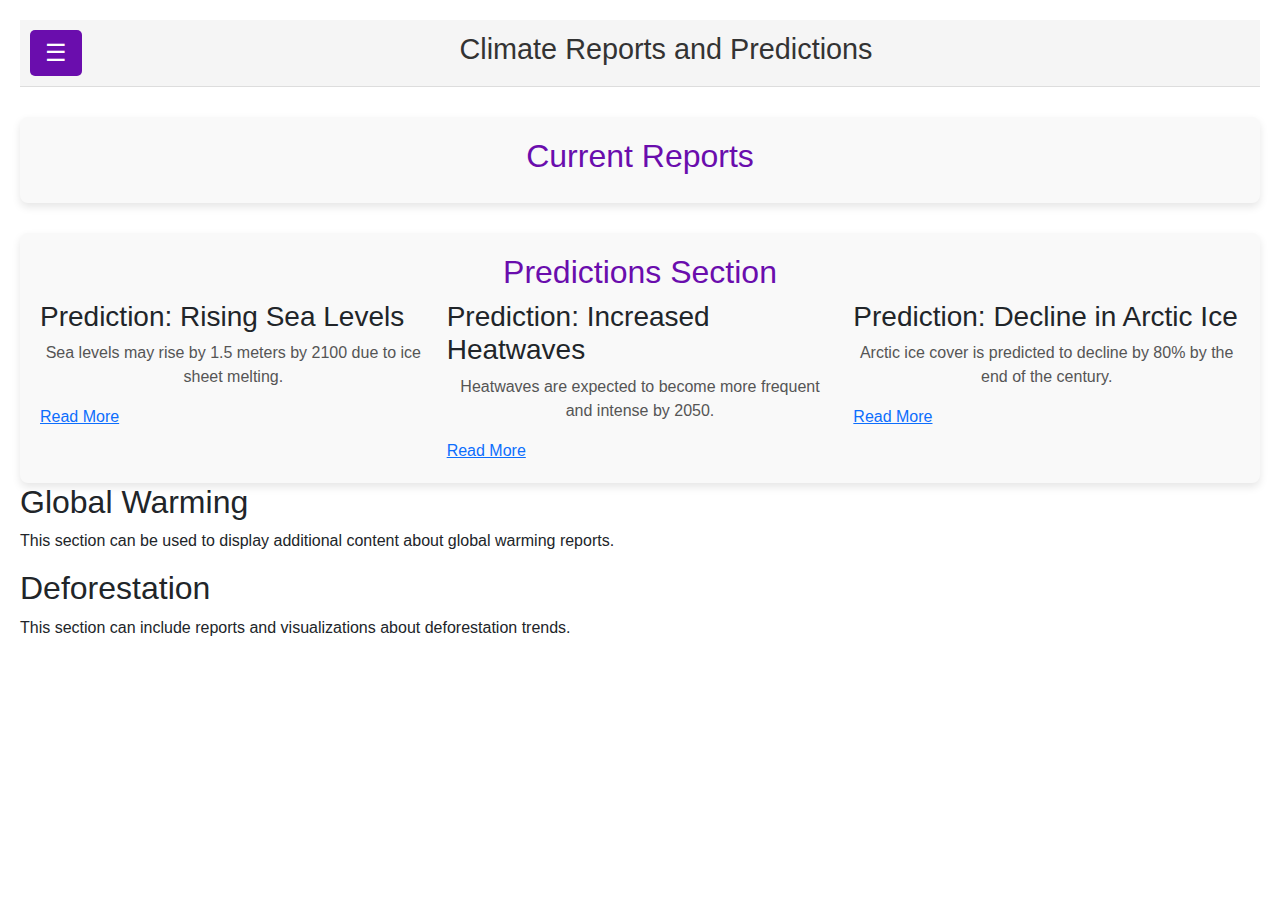
<file: reports.html>
<!DOCTYPE html>
<html lang="en">

<head>
    <meta charset="UTF-8">
    <meta name="viewport" content="width=device-width, initial-scale=1.0">
    <title>Climate Reports</title>

   
    <link href="https://cdn.jsdelivr.net/npm/bootstrap@5.3.0/dist/css/bootstrap.min.css" rel="stylesheet">
    <script src="https://cdn.jsdelivr.net/npm/bootstrap@5.3.0/dist/js/bootstrap.bundle.min.js"></script>

    <link rel="stylesheet" href="assets/css/reports.css"> 
</head>

<body>
    
    <div id="sidebar">
        <a href="javascript:void(0)" class="close-btn" onclick="closeSidebar()">&times;</a>

       
        <label for="country-select" class="country-label">Select Country:</label>
        <select id="country-select" class="country-dropdown" onchange="handleCountryChange()">

        </select>

        <a href="#current-section">Current Reports</a>
        <a href="#predictions-section">Predictions Section</a>
        <a href="#global-warming">Global Warming</a>
        <a href="#deforestation">Deforestation</a>
        <a href="index.html">
            <p>- Home -</p>
        
        <a href="Dashboard.html">
            <p>- Dashboard -</p>
          </a>
    </div>

    <div id="main-content">
        <header>
            <button class="open-btn" onclick="openSidebar()">☰</button>
            <h1>Climate Reports and Predictions</h1>
        </header>

      
        <section id="current-section">
            <h2>Current Reports</h2>
            <div id="weather-data" class="grid-container">
                
            </div>
        </section>

       
        <section id="predictions-section">
            <h2>Predictions Section</h2>
            <div id="predictions-container" class="grid-container">
                
            </div>
        </section>

        <section id="global-warming">
            <h2>Global Warming</h2>
            <p>This section can be used to display additional content about global warming reports.</p>
        </section>

        <section id="deforestation">
            <h2>Deforestation</h2>
            <p>This section can include reports and visualizations about deforestation trends.</p>
        </section>
    </div>

    <script src="assets/js/reports.js"></script> 

   
    <script>
        function openSidebar() {
            document.getElementById("sidebar").style.width = "250px";
            document.getElementById("main-content").style.marginLeft = "250px";
        }

        function closeSidebar() {
            document.getElementById("sidebar").style.width = "0";
            document.getElementById("main-content").style.marginLeft = "0";
        }
    </script>
</body>

</html>
</file>
<file: assets/css/reports.css>
body, html {
    margin: 0;
    padding: 0;
    font-family: 'Arial', sans-serif;
    background-color: #ffffff;
  }
  
  header {
    display: flex;
    align-items: center;
    padding: 10px;
    background-color: #f5f5f5;
    border-bottom: 1px solid #ddd;
    position: sticky;
    top: 0;
    z-index: 1000;
  }
  
  h1 {
    flex-grow: 1;
    font-size: 1.8rem;
    color: #333;
    text-align: center;
  }
  
  .open-btn {
    font-size: 1.5rem;
    background-color: #6a0dad;
    color: white;
    border: none;
    padding: 5px 15px;
    cursor: pointer;
    border-radius: 5px;
  }
  
  .open-btn:hover {
    background-color: #5900a1;
  }
  
  #sidebar {
    height: 100%;
    width: 0;
    position: fixed;
    z-index: 1001;
    top: 0;
    left: 0;
    background-color: #6a0dad; 
    overflow-x: hidden;
    transition: 0.5s;
    padding-top: 60px;
  }
  
  #sidebar a {
    padding: 10px 15px;
    text-decoration: none;
    font-size: 1.25rem;
    color: white;
    display: block;
    transition: 0.3s;
  }
  
  #sidebar a:hover {
    background-color: #5900a1;
  }
  
  .close-btn {
    position: absolute;
    top: 10px;
    right: 25px;
    font-size: 2rem;
    color: white;
  }
  
  #main-content {
    transition: margin-left 0.5s;
    padding: 20px;
  }
  
  #current-section, #predictions-section {
    padding: 20px;
    margin-top: 30px;
    background-color: #f9f9f9;
    border-radius: 8px;
    box-shadow: 0 4px 8px rgba(0, 0, 0, 0.1);
  }
  
  #current-section h2, #predictions-section h2 {
    text-align: center;
    color: #6a0dad;
  }
  
  .grid-container {
    display: grid;
    grid-template-columns: repeat(auto-fit, minmax(200px, 1fr));
    gap: 20px;
  }
  
  .report-card {
    background-color: #e8e8e8;
    padding: 15px;
    border-radius: 8px;
    box-shadow: 0 4px 8px rgba(0, 0, 0, 0.1);
    text-align: center;
    font-weight: bold;
    color: #333;
    transition: transform 0.2s;
  }
  
  .report-card:hover {
    transform: translateY(-5px);
    box-shadow: 0 6px 12px rgba(0, 0, 0, 0.2);
    background-color: #f0f0f0;
  }
  
  #predictions-section p {
    text-align: center;
    color: #555;
  }

  

.report-card, .prediction-card {
    background-color: #e8e8e8;
    padding: 15px;
    margin: 10px 0;
    border-radius: 8px;
    box-shadow: 0 4px 8px rgba(0, 0, 0, 0.1);
  }
  
  .report-card h4, .prediction-card h4 {
    color: #6a0dad;
  }
  
  .report-card p, .prediction-card p {
    color: #333;
  }
  
  .report-card a, .prediction-card a {
    display: block;
    text-align: right;
    color: #6a0dad;
    text-decoration: none;
  }
  
  .report-card a:hover, .prediction-card a:hover {
    text-decoration: underline;
  }
</file>
